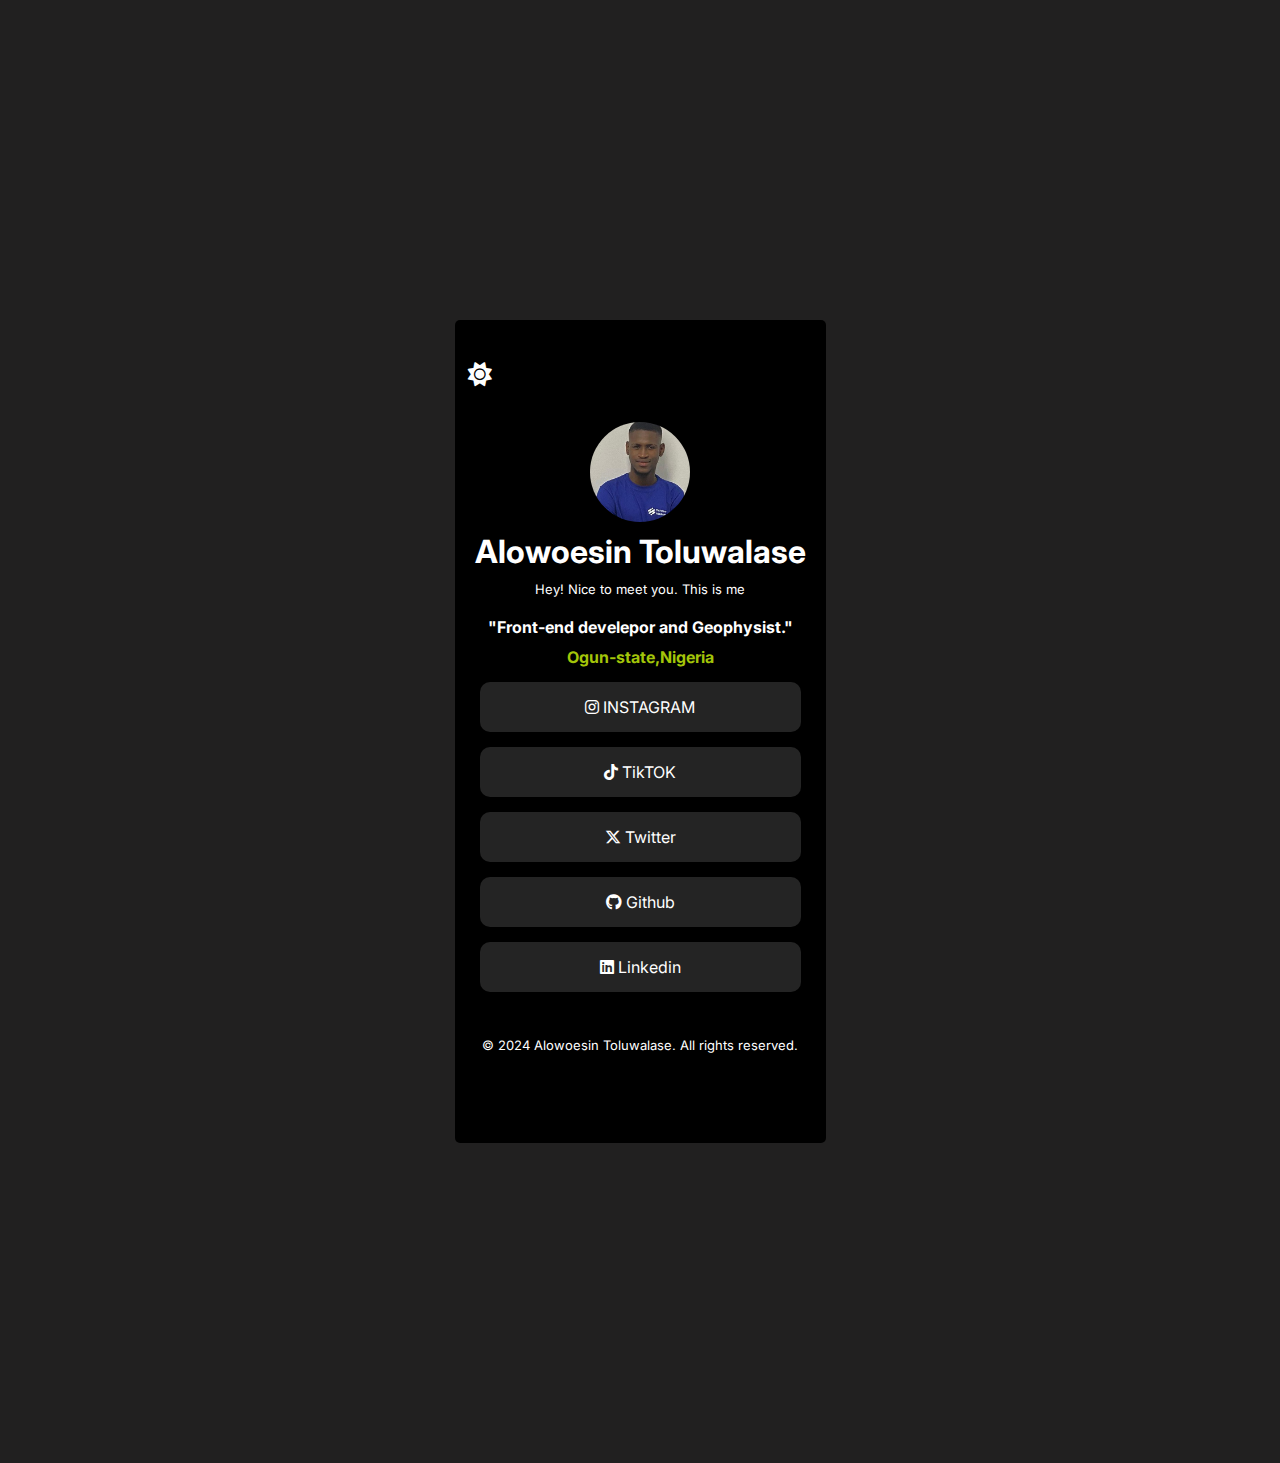
<file: index.html>
<!DOCTYPE html>
<html lang="en">
  <head>
    <meta charset="UTF-8" />
    <meta name="viewport" content="width=device-width, initial-scale=1.0" />
    <link rel="stylesheet" href="index.css" />
    <link
      rel="shortcut icon"
      href="social-links-profile-main/assets/images/favicon-32x32.png"
      type="image/x-icon"
    />
    <title>social media link profile</title>
    <link rel="preconnect" href="https://fonts.googleapis.com" />
    <link rel="preconnect" href="https://fonts.gstatic.com" crossorigin />
    <link
      href="https://fonts.googleapis.com/css2?family=Inter:ital,opsz,wght@0,14..32,100..900;1,14..32,100..900&display=swap"
      rel="stylesheet"
    />
 <link rel="stylesheet" href="https://cdnjs.cloudflare.com/ajax/libs/font-awesome/6.7.1/css/all.min.css">

  </head>
  <body>
    <section id="bodycolor">
       <p id="display"></p>
      <div class="container">
         <i class="fa-solid fa-moon" onclick=" Nightlight()"></i>
      <i class="fa-solid fa-sun" onclick="Daylight()"></i>
      </div>
     
      <div class="page">
        <img
          src="./social-links-profile-main/assets/images/profilePic.jpg"
          alt="girl pic"
        />
        <h1 >Alowoesin Toluwalase</h1>
        <p  >Hey! Nice to meet you. This is me</p>
        <h4 >"Front-end develepor and Geophysist."</h4>
        <h3>Ogun-state,Nigeria</h3>

        <div class="link">
          <div class="INSTAGRAM" id="links"><i class="fa-brands fa-instagram"></i>
            <a
              href="https://www.instagram.com/big_harlesh1/profilecard/?igsh=MTVobGtwdDFvZjQ4MA== "
              target="_blank"
              >INSTAGRAM</a
            >
          </div>
          <div class="TikTOK"  id="links"><i class="fa-brands fa-tiktok"></i>
            <a href="https://www.tiktok.com/@dev_lashe" target="_blank"
              >TikTOK</a
            >
          </div>
          <div class="Twitter"  id="links"><i class="fa-brands fa-x-twitter"></i>
            <a href="https://x.com/harlesh444/" target="_blank">Twitter</a>
          </div>
          <div class="Github"  id="links"> <i class="fa-brands fa-github"></i>
            <a href="https://github.com/KidHarlesh/" target="_blank">Github</a>
          </div>
          <div class="Linkedin"  id="links">  <i class="fa-brands fa-linkedin"></i> <a href="https://www.linkedin.com/in/alowoesin-toluwalase/" target="_blank">Linkedin</a></div>
          <br />
           <p id="display"></p>
        </div>
      </div>
     
      <footer>
        <p>&copy; 2024 Alowoesin Toluwalase. All rights reserved.</p>
      </footer>
    </section>
    <script src="index.js"></script>
  </body>
</html>
</file>
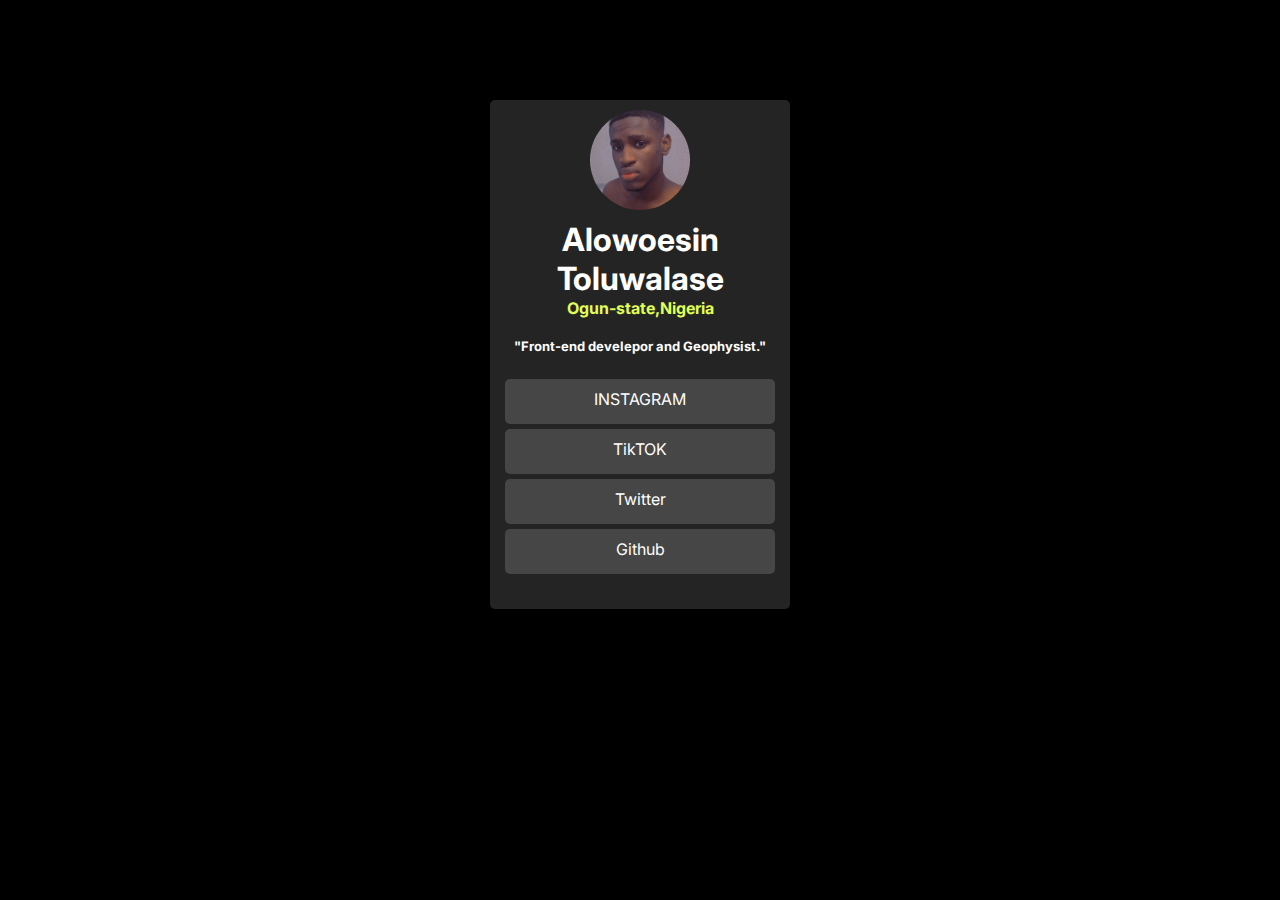
<file: pratice.html>
<!DOCTYPE html>
<html lang="en">
<head>
    <meta charset="UTF-8">
    <meta name="viewport" content="width=device-width, initial-scale=1.0">
    <link rel="stylesheet" href="pratice.css">
    <link rel="shortcut icon" href="social-links-profile-main/assets/images/favicon-32x32.png" type="image/x-icon">
    <title>social media link profile</title>
    <link rel="preconnect" href="https://fonts.googleapis.com">
<link rel="preconnect" href="https://fonts.gstatic.com" crossorigin>
<link href="https://fonts.googleapis.com/css2?family=Inter:ital,opsz,wght@0,14..32,100..900;1,14..32,100..900&display=swap" rel="stylesheet">
</head>
<body>
    <section>
        <div class="page">
        <img src="WWRG3400.JPG" alt="girl pic">
        <h1>Alowoesin Toluwalase</h1>
        <h3>Ogun-state,Nigeria</h3><br>
        <h4>"Front-end develepor and Geophysist."</h4><br>
    <div class="link" >
        <div class="INSTAGRAM" ><a href="https://www.instagram.com/big_harlesh1?igsh=MTVobGtwdDFvZjQ4MA%3D%3D&utm_source=qr " target="_blank">INSTAGRAM</a></div>
        <div class="TikTOK"><a href="https://www.tiktok.com/@tioluwaniasee?_t=8pAKY0LcuhS&_r=1 " target="_blank">TikTOK</a></div>
        <div class="Twitter"><a href="https://x.com/harlesh444/" target="_blank">Twitter</a></div>
        <div class="Github"><a href="https://github.com/KidHarlesh/" target="_blank">Github</a></div><br> 
    </div>
        </div>
</body>
</html>
</file>
<file: index.css>
* {
  padding: 0;
  margin: 0;
  box-sizing: border-box;
  font-family: "Inter", sans-serif;
}

body {
  background-color: black;
}

section {
  background-color: black;
  border-radius: 5px;
  margin: auto;
  padding-top: 2rem;
  padding-bottom: 5rem;
  padding-right: 10px;
  padding-left: 10px;
}

h1 {
  text-align: center;
  padding: 10px;
  color: white;
}
p {
  text-align: center;
  padding-bottom: 10px;
  color: white;
  font-size: small;
}
h3 {
  text-align: center;
  color: rgb(163, 197, 9);
  font-size: medium;
}
h4 {
  text-align: center;
  color: white;
  padding-top: 10px;
  padding-bottom: 10px;
}
/* what is the proper way to go about it */
img {
  border-radius: 50%;
  display: block;
  margin: auto;
  width: 100px;
  height: 100px;
  object-fit: cover;
}

.INSTAGRAM,
.Github,
.Twitter,
.TikTOK,
.Linkedin {
  background-color: rgb(36, 36, 36);
  color: white;
  border-radius: 10px;
  margin: 15px;
  text-align: center;
  padding-top: 15px;
  padding-bottom: 15px;
  transition: padding-top 0.3s ease;
}
a {
  text-decoration: none;
  color: white;
}

.INSTAGRAM:hover,
.Github:hover,
.Twitter:hover,
.TikTOK:hover,
.Linkedin:hover {
  padding-top: 20px;
  padding-bottom: 20px;
}
.fa-sun {
  color: white;
  font-size:x-large;
}
.fa-moon{
  font-size:x-large;
}

.container {
  position: relative;
  width: 30px;
  height: 60px;
}

.fa-moon,
.fa-sun {
  position: absolute;
  top: 0;
  left: 0;
  width: 100%;
  text-align: center;
  cursor: pointer;
}

.fa-moon {
  display: none;
}

.fa-moon,
.fa-sun {
  transition: opacity 0.3s ease;
}

@media (min-width: 1024px) {
  section {
    width: fit-content;
  }
  body {
    background-color: rgb(33, 32, 32);
    padding: 25%;
  }
}
</file>
<file: pratice.css>
*{
    padding: 0%;
    margin: 0%;
    box-sizing: border-box;
    font-family: "Inter", sans-serif;
}

body{
    background-color: black;
    padding: 100px;
    
}



section{
    background-color: rgb(36, 36, 36);
    border-radius:5px;
    display: flex;
    justify-content: center;
    width: 300px;
    margin: auto;
    padding: 10px;
}


h1{
    text-align: center;
    margin-top: 10px;
    color:white;

}
h3{
    text-align: center;
    color: rgb(224, 255, 86);
    font-size:medium;
}
h4{
    text-align: center;
    color:white;
    font-size: small;
    margin-bottom: 10x;
}
/* what is the proper way to go about it */
img{
    border-radius: 50%;
    display: block;
    margin: auto;
    width: 100px;
    height: 100px;
    object-fit: cover;
}



.INSTAGRAM,.Github,.Twitter,.TikTOK{
    background-color: rgb(70, 70, 70);
    color: white;
    border-radius: 5px;
    margin:5px;
    text-align: center;
    height: 5vh;
    width:auto;
    padding: 10px 30px ;
}
a{
    text-decoration: none; 
    color: white; 
}
</file>
